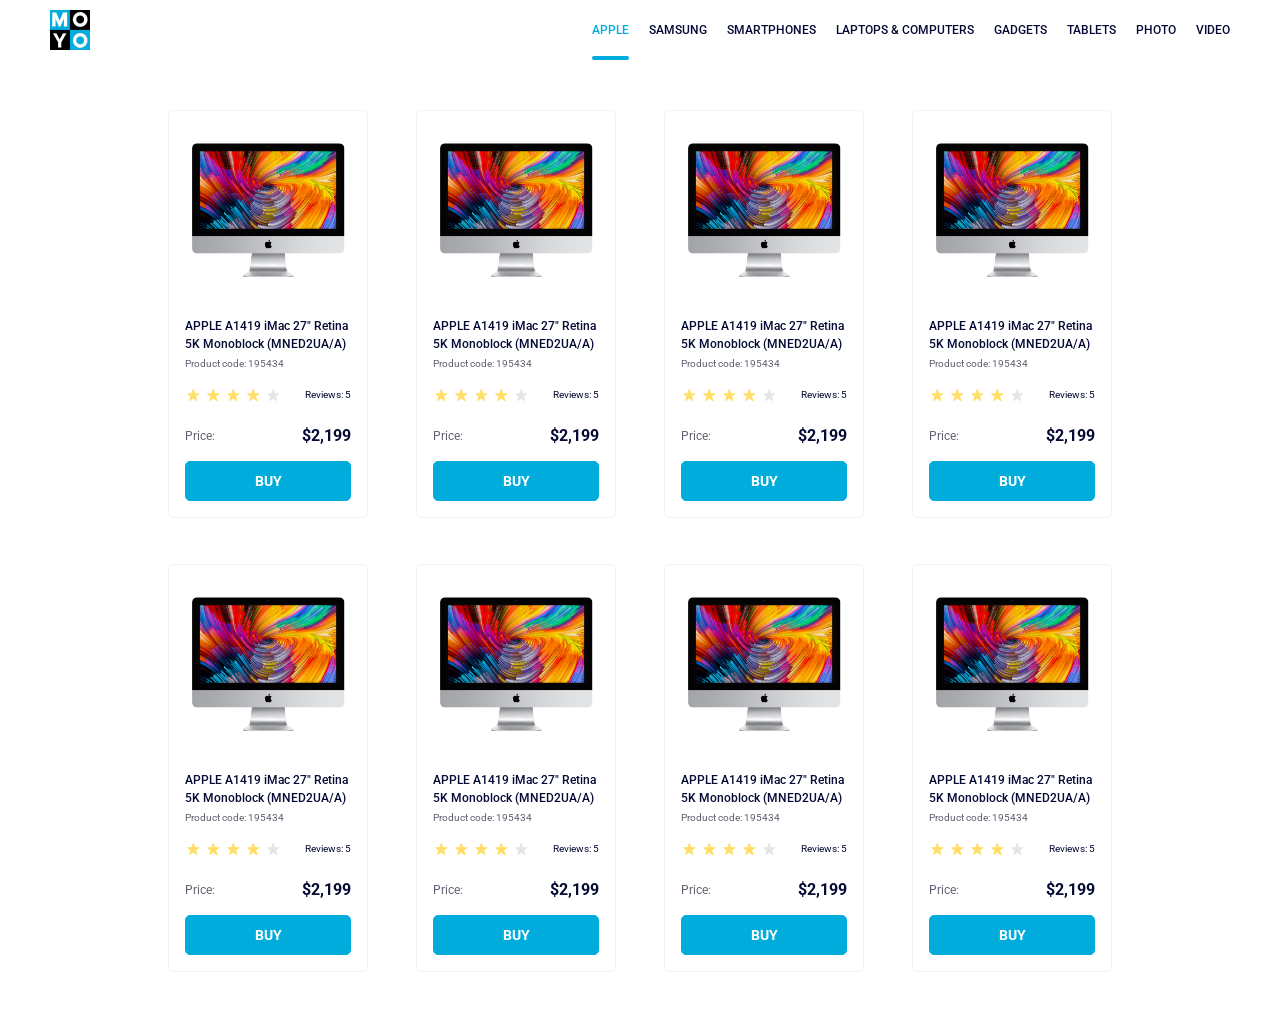
<file: index.html>
<!doctype html><html lang="en"><head><meta charset="utf-8"><meta name="viewport" content="width=device-width, initial-scale=1.0"><title>Catalog</title><link rel="preconnect" href="https://fonts.gstatic.com"><link href="https://fonts.googleapis.com/css2?family=Roboto:wght@400;500;700&display=swap" rel="stylesheet"><link rel="stylesheet" href="index.8b606fb5.css"></head><body> <header class="header"> <a href="/" class="logo"> <img src="logo.eddae0ff.png" alt="Moyo logo" class="logo__image"> </a> <nav class="nav"> <ul class="nav__list"> <li class="nav__item"> <a href="#" class="is-active nav__link"> Apple </a> </li> <li class="nav__item"> <a href="#" class="nav__link"> Samsung </a> </li> <li class="nav__item"> <a href="#" class="nav__link"> Smartphones </a> </li> <li class="nav__item"> <a href="#" class="nav__link" data-qa="nav-hover"> Laptops & Computers </a> </li> <li class="nav__item"> <a href="#" class="nav__link"> Gadgets </a> </li> <li class="nav__item"> <a href="#" class="nav__link"> Tablets </a> </li> <li class="nav__item"> <a href="#" class="nav__link"> Photo </a> </li> <li class="nav__item"> <a href="#" class="nav__link"> Video </a> </li> </ul> </nav> </header> <main> <div class="cards">  <div class="card cards__card" data-qa="card"> <img class="card__image" src="imac.202c52ff.jpeg" alt="imac a1419"> <h2 class="card__title"> APPLE A1419 iMac 27" Retina 5K Monoblock (MNED2UA/A) </h2> <div class="card__code">Product code: 195434</div> <div class="card__review-block"> <div class="stars stars--4"> <div class="stars__star"></div> <div class="stars__star"></div> <div class="stars__star"></div> <div class="stars__star"></div> <div class="stars__star"></div> </div> <div class="card__review-count">Reviews: 5</div> </div> <div class="card__price-block"> <div class="card__price-name">Price:</div> <div class="card__price">$2,199</div> </div> <a class="card__buy" href="#" data-qa="card-hover"> Buy </a> </div>  <div class="card cards__card"> <img class="card__image" src="imac.202c52ff.jpeg" alt="imac a1419"> <h2 class="card__title"> APPLE A1419 iMac 27" Retina 5K Monoblock (MNED2UA/A) </h2> <div class="card__code">Product code: 195434</div> <div class="card__review-block"> <div class="stars stars--4"> <div class="stars__star"></div> <div class="stars__star"></div> <div class="stars__star"></div> <div class="stars__star"></div> <div class="stars__star"></div> </div> <div class="card__review-count">Reviews: 5</div> </div> <div class="card__price-block"> <div class="card__price-name">Price:</div> <div class="card__price">$2,199</div> </div> <a class="card__buy" href="#"> Buy </a> </div>  <div class="card cards__card"> <img class="card__image" src="imac.202c52ff.jpeg" alt="imac a1419"> <h2 class="card__title"> APPLE A1419 iMac 27" Retina 5K Monoblock (MNED2UA/A) </h2> <div class="card__code">Product code: 195434</div> <div class="card__review-block"> <div class="stars stars--4"> <div class="stars__star"></div> <div class="stars__star"></div> <div class="stars__star"></div> <div class="stars__star"></div> <div class="stars__star"></div> </div> <div class="card__review-count">Reviews: 5</div> </div> <div class="card__price-block"> <div class="card__price-name">Price:</div> <div class="card__price">$2,199</div> </div> <a class="card__buy" href="#"> Buy </a> </div>  <div class="card cards__card"> <img class="card__image" src="imac.202c52ff.jpeg" alt="imac a1419"> <h2 class="card__title"> APPLE A1419 iMac 27" Retina 5K Monoblock (MNED2UA/A) </h2> <div class="card__code">Product code: 195434</div> <div class="card__review-block"> <div class="stars stars--4"> <div class="stars__star"></div> <div class="stars__star"></div> <div class="stars__star"></div> <div class="stars__star"></div> <div class="stars__star"></div> </div> <div class="card__review-count">Reviews: 5</div> </div> <div class="card__price-block"> <div class="card__price-name">Price:</div> <div class="card__price">$2,199</div> </div> <a class="card__buy" href="#"> Buy </a> </div>  <div class="card cards__card"> <img class="card__image" src="imac.202c52ff.jpeg" alt="imac a1419"> <h2 class="card__title"> APPLE A1419 iMac 27" Retina 5K Monoblock (MNED2UA/A) </h2> <div class="card__code">Product code: 195434</div> <div class="card__review-block"> <div class="stars stars--4"> <div class="stars__star"></div> <div class="stars__star"></div> <div class="stars__star"></div> <div class="stars__star"></div> <div class="stars__star"></div> </div> <div class="card__review-count">Reviews: 5</div> </div> <div class="card__price-block"> <div class="card__price-name">Price:</div> <div class="card__price">$2,199</div> </div> <a class="card__buy" href="#"> Buy </a> </div>  <div class="card cards__card"> <img class="card__image" src="imac.202c52ff.jpeg" alt="imac a1419"> <h2 class="card__title"> APPLE A1419 iMac 27" Retina 5K Monoblock (MNED2UA/A) </h2> <div class="card__code">Product code: 195434</div> <div class="card__review-block"> <div class="stars stars--4"> <div class="stars__star"></div> <div class="stars__star"></div> <div class="stars__star"></div> <div class="stars__star"></div> <div class="stars__star"></div> </div> <div class="card__review-count">Reviews: 5</div> </div> <div class="card__price-block"> <div class="card__price-name">Price:</div> <div class="card__price">$2,199</div> </div> <a class="card__buy" href="#"> Buy </a> </div>  <div class="card cards__card"> <img class="card__image" src="imac.202c52ff.jpeg" alt="imac a1419"> <h2 class="card__title"> APPLE A1419 iMac 27" Retina 5K Monoblock (MNED2UA/A) </h2> <div class="card__code">Product code: 195434</div> <div class="card__review-block"> <div class="stars stars--4"> <div class="stars__star"></div> <div class="stars__star"></div> <div class="stars__star"></div> <div class="stars__star"></div> <div class="stars__star"></div> </div> <div class="card__review-count">Reviews: 5</div> </div> <div class="card__price-block"> <div class="card__price-name">Price:</div> <div class="card__price">$2,199</div> </div> <a class="card__buy" href="#"> Buy </a> </div>  <div class="card cards__card"> <img class="card__image" src="imac.202c52ff.jpeg" alt="imac a1419"> <h2 class="card__title"> APPLE A1419 iMac 27" Retina 5K Monoblock (MNED2UA/A) </h2> <div class="card__code">Product code: 195434</div> <div class="card__review-block"> <div class="stars stars--4"> <div class="stars__star"></div> <div class="stars__star"></div> <div class="stars__star"></div> <div class="stars__star"></div> <div class="stars__star"></div> </div> <div class="card__review-count">Reviews: 5</div> </div> <div class="card__price-block"> <div class="card__price-name">Price:</div> <div class="card__price">$2,199</div> </div> <a class="card__buy" href="#"> Buy </a> </div> </div> </main> </body></html>
</file>
<file: index.8b606fb5.css>
.header{background:#fff;justify-content:space-between;align-items:center;padding:0 50px;display:flex}.logo{width:40px;height:40px;display:block}.logo__image{width:100%;height:100%}.nav__list{margin:0;padding:0;list-style:none;display:flex}.nav__item{margin-left:20px}.nav__item:first-child{margin-left:0}.nav__link{white-space:nowrap;text-transform:uppercase;color:#060b35;align-items:center;height:60px;font-size:12px;font-weight:500;text-decoration:none;transition:color .3s;display:flex;position:relative}.nav__link:hover,.nav__link.is-active{color:#00acdc}.nav__link.is-active:after{content:"";background-color:#00acdc;border-radius:8px;height:4px;position:absolute;bottom:0;left:0;right:0}.cards{box-sizing:border-box;grid-template-columns:repeat(1,200px);justify-content:center;gap:46px 48px;margin:0 auto;padding:50px 40px;display:grid}@media (width>=488px){.cards{grid-template-columns:repeat(2,200px)}}@media (width>=768px){.cards{grid-template-columns:repeat(3,200px)}}@media (width>=1024px){.cards{grid-template-columns:repeat(4,200px)}}.card{box-sizing:border-box;background:#fff;border:1px solid #f3f3f3;border-radius:5px;width:200px;padding:32px 16px 16px;transition:transform .3s}.card__image{width:160px;height:134px;margin:0 auto 40px;display:block}.card__title{color:#060b35;margin:0 0 4px;font-size:12px;font-weight:500;line-height:18px}.card:hover{transform:scale(1.2)}.card:hover .card__title{color:#34568b}.card__code{margin-bottom:16px}.card__review-block{justify-content:space-between;align-items:center;margin-bottom:24px;display:flex}.card__review-count{color:#060b35}.card__price-block{justify-content:space-between;align-items:center;margin-bottom:16px;display:flex}.card__price-name{font-size:12px;line-height:18px}.card__price{color:#060b35;font-size:16px;font-weight:700;line-height:18px}.card__buy{box-sizing:border-box;text-transform:uppercase;color:#fff;background-color:#00acdc;border:1px solid #00acdc;border-radius:5px;justify-content:center;align-items:center;height:40px;font-size:14px;font-weight:700;line-height:16px;text-decoration:none;display:flex}.card__buy:hover{color:#00acdc;background-color:#fff}.stars{display:flex}.stars__star{background:url(star.822d561e.svg) 50% no-repeat;width:16px;height:16px;margin-right:4px}.stars__star:last-child{margin-right:0}.stars--1 .stars__star:nth-child(-n+1),.stars--2 .stars__star:nth-child(-n+2),.stars--3 .stars__star:nth-child(-n+3),.stars--4 .stars__star:nth-child(-n+4),.stars--5 .stars__star:nth-child(-n+5){background-image:url(star-active.edda4c43.svg)}html{color:#616070;font-family:Roboto,sans-serif;font-size:10px;line-height:14px}body{margin:0}
/*# sourceMappingURL=index.8b606fb5.css.map */
</file>
